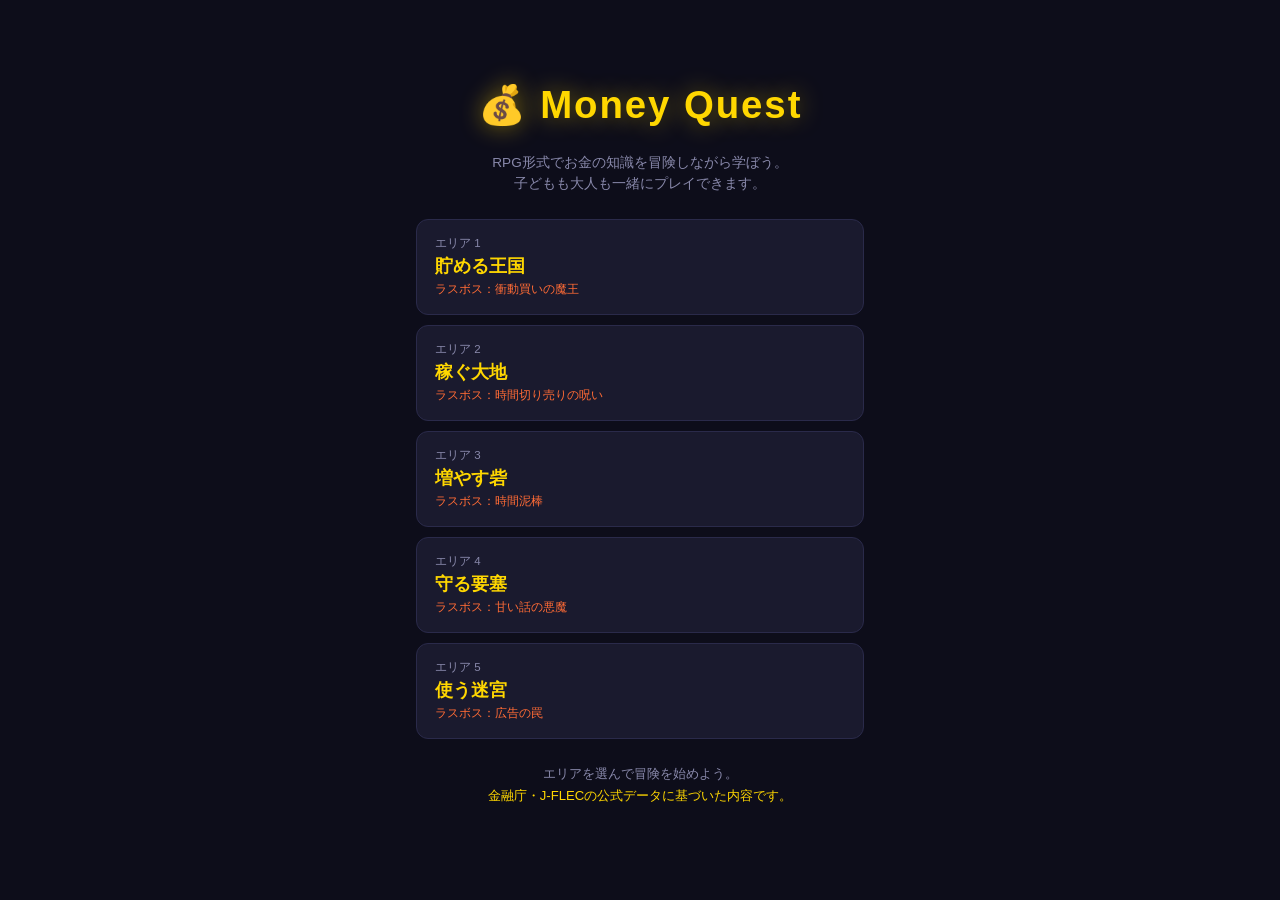
<file: index.html>
<!DOCTYPE html>
<html lang="ja">
<head>
  <meta charset="UTF-8">
  <meta name="viewport" content="width=device-width, initial-scale=1.0">
  <title>Money Quest｜お金の冒険で金融リテラシーを身につけよう</title>
  <meta name="description" content="RPG形式でお金の知識を学ぶゲーム。子どもも大人も一緒に冒険できます。">
  <link rel="stylesheet" href="css/style.css">
</head>
<body>
  <main id="app"></main>
  <script src="js/data/area1.js"></script>
  <script src="js/data/area2.js"></script>
  <script src="js/data/area3.js"></script>
  <script src="js/data/area4.js"></script>
  <script src="js/data/area5.js"></script>
  <script src="js/engine.js"></script>
  <!-- Cloudflare Web Analytics --><script type='module' src='https://static.cloudflareinsights.com/beacon.min.js' data-cf-beacon='{"token": "0076693f7971437380e34e2eecd9d37e"}'></script><!-- End Cloudflare Web Analytics -->
</body>
</html>
</file>
<file: css/style.css>
:root {
  --bg: #0d0d1a;
  --surface: #1a1a2e;
  --surface2: #16213e;
  --accent: #ffd700;
  --accent2: #ff6b35;
  --text: #e8e8f0;
  --text-muted: #8888aa;
  --success: #4ade80;
  --danger: #f87171;
  --border: #2a2a4a;
  --radius: 12px;
}

* { box-sizing: border-box; margin: 0; padding: 0; }

body {
  background: var(--bg);
  color: var(--text);
  font-family: 'Hiragino Kaku Gothic ProN', 'Hiragino Sans', 'Meiryo', sans-serif;
  min-height: 100dvh;
  display: flex;
  justify-content: center;
}

#app {
  width: 100%;
  max-width: 480px;
  min-height: 100dvh;
}

.screen {
  min-height: 100dvh;
  display: flex;
  flex-direction: column;
  padding: 20px 16px 32px;
  animation: fadeIn 0.3s ease;
}

@keyframes fadeIn {
  from { opacity: 0; transform: translateY(6px); }
  to   { opacity: 1; transform: translateY(0); }
}

/* ---- Area Select Grid ---- */
.area-select-grid {
  display: flex;
  flex-direction: column;
  gap: 10px;
  width: 100%;
}

.area-card {
  background: var(--surface);
  border: 1px solid var(--border);
  border-radius: var(--radius);
  padding: 16px 18px;
  text-align: left;
  cursor: pointer;
  width: 100%;
  font-family: inherit;
  transition: border-color 0.15s, background 0.15s;
  -webkit-tap-highlight-color: transparent;
}

.area-card:active { background: var(--surface2); }
.area-card:not(.area-card--locked):hover { border-color: var(--accent); }

.area-card--locked {
  opacity: 0.4;
  cursor: default;
}

.area-card-num  { font-size: 0.72rem; color: var(--text-muted); margin-bottom: 3px; }
.area-card-name { font-size: 1.1rem; font-weight: 700; color: var(--accent); margin-bottom: 3px; }
.area-card-boss { font-size: 0.78rem; color: var(--accent2); }

/* ---- Title ---- */
.title-screen {
  align-items: center;
  justify-content: center;
  gap: 24px;
  text-align: center;
}

.game-logo {
  font-size: 2.4rem;
  font-weight: 900;
  color: var(--accent);
  letter-spacing: 0.05em;
  text-shadow: 0 0 24px rgba(255,215,0,0.45);
}

.game-tagline {
  font-size: 0.85rem;
  color: var(--text-muted);
  line-height: 1.6;
}

.area-badge {
  background: var(--surface);
  border: 1px solid var(--border);
  border-radius: var(--radius);
  padding: 18px 24px;
  width: 100%;
}

.area-badge .label { font-size: 0.72rem; color: var(--text-muted); margin-bottom: 4px; }
.area-badge .name  { font-size: 1.3rem; font-weight: 700; color: var(--accent); }
.area-badge .boss  { font-size: 0.8rem; color: var(--accent2); margin-top: 4px; }

.start-note {
  font-size: 0.82rem;
  color: var(--text-muted);
  line-height: 1.65;
}

.start-note span { color: var(--accent); }

/* ---- Story Header ---- */
.story-header {
  display: flex;
  align-items: center;
  gap: 10px;
  padding: 10px 14px;
  background: var(--surface);
  border-radius: var(--radius);
  margin-bottom: 14px;
  flex-shrink: 0;
}

.gold-display {
  font-size: 1rem;
  font-weight: 700;
  color: var(--accent);
  white-space: nowrap;
}

.progress-wrap { flex: 1; }

.progress-track {
  background: var(--surface2);
  border-radius: 99px;
  height: 6px;
  overflow: hidden;
}

.progress-fill {
  background: var(--accent);
  height: 100%;
  border-radius: 99px;
  transition: width 0.4s ease;
}

.scene-count { font-size: 0.72rem; color: var(--text-muted); white-space: nowrap; }

/* ---- Dialogue ---- */
.dialogue-box {
  background: var(--surface);
  border: 1px solid var(--border);
  border-radius: var(--radius);
  padding: 20px;
  flex: 1;
  display: flex;
  flex-direction: column;
  gap: 12px;
  margin-bottom: 14px;
}

.speaker-name {
  font-size: 0.75rem;
  font-weight: 700;
  color: var(--accent);
  letter-spacing: 0.08em;
  text-transform: uppercase;
}

.speaker-name.narrator { color: var(--text-muted); }

.dialogue-text {
  font-size: 1rem;
  line-height: 1.75;
  white-space: pre-wrap;
}

.info-box {
  background: var(--surface2);
  border-left: 3px solid var(--accent);
  border-radius: 0 8px 8px 0;
  padding: 10px 14px;
  font-size: 0.83rem;
  color: var(--accent);
  line-height: 1.55;
}

.gold-change {
  font-size: 0.9rem;
  font-weight: 700;
  text-align: center;
  padding: 8px 12px;
  border-radius: 8px;
}

.gold-change.plus  { color: var(--success); background: rgba(74,222,128,0.12); }
.gold-change.minus { color: var(--danger);  background: rgba(248,113,113,0.12); }

/* ---- Buttons ---- */
.btn {
  display: block;
  width: 100%;
  padding: 14px 16px;
  border: none;
  border-radius: var(--radius);
  font-size: 1rem;
  font-family: inherit;
  cursor: pointer;
  transition: opacity 0.15s, transform 0.1s;
  text-align: center;
  font-weight: 600;
  -webkit-tap-highlight-color: transparent;
  text-decoration: none;
}

.btn:active { transform: scale(0.97); opacity: 0.85; }

.btn-primary { background: var(--accent); color: #000; }

.btn-choice {
  background: var(--surface2);
  color: var(--text);
  border: 1px solid var(--border);
  text-align: left;
}

.btn-choice:disabled { cursor: default; }

.btn-next {
  background: var(--surface2);
  color: var(--text-muted);
  border: 1px solid var(--border);
}

.btn-ghost {
  background: transparent;
  color: var(--text-muted);
  border: 1px solid var(--border);
  font-size: 0.9rem;
}

.choices { display: flex; flex-direction: column; gap: 10px; }

/* ---- Boss ---- */
.boss-header {
  text-align: center;
  padding: 16px 0 20px;
  flex-shrink: 0;
}

.boss-name {
  font-size: 1.25rem;
  font-weight: 900;
  color: var(--danger);
  text-shadow: 0 0 16px rgba(248,113,113,0.5);
  margin-bottom: 10px;
}

.boss-hp-track {
  background: var(--surface2);
  border-radius: 99px;
  height: 10px;
  overflow: hidden;
  margin-bottom: 6px;
}

.boss-hp-fill {
  background: linear-gradient(90deg, var(--danger), #ff4444);
  height: 100%;
  border-radius: 99px;
  transition: width 0.5s ease;
}

.boss-hp-label { font-size: 0.72rem; color: var(--text-muted); }

.q-counter {
  font-size: 0.8rem;
  color: var(--text-muted);
  text-align: center;
  margin-bottom: 10px;
}

.question-box {
  background: var(--surface);
  border: 1px solid var(--border);
  border-radius: var(--radius);
  padding: 20px;
  font-size: 1rem;
  font-weight: 600;
  line-height: 1.65;
  margin-bottom: 14px;
  flex-shrink: 0;
}

.result-block {
  display: flex;
  flex-direction: column;
  gap: 10px;
  margin-bottom: 14px;
}

.choice-result {
  padding: 10px 14px;
  border-radius: 8px;
  font-size: 0.88rem;
  font-weight: 700;
  line-height: 1.5;
}

.choice-result.correct { background: rgba(74,222,128,0.12);  border-left: 3px solid var(--success); color: var(--success); }
.choice-result.wrong   { background: rgba(248,113,113,0.12); border-left: 3px solid var(--danger);  color: var(--danger); }

.explanation {
  font-size: 0.83rem;
  color: var(--text-muted);
  line-height: 1.6;
  padding: 10px 14px;
  background: var(--surface2);
  border-radius: 8px;
}

/* ---- Clear ---- */
.clear-screen {
  align-items: center;
  text-align: center;
  gap: 18px;
}

.clear-title {
  font-size: 2rem;
  font-weight: 900;
  color: var(--accent);
  text-shadow: 0 0 20px rgba(255,215,0,0.5);
}

.clear-sub { font-size: 0.85rem; color: var(--text-muted); }

.stat-card {
  background: var(--surface);
  border: 1px solid var(--border);
  border-radius: var(--radius);
  padding: 18px 20px;
  width: 100%;
}

.stat-card .label { font-size: 0.75rem; color: var(--text-muted); margin-bottom: 4px; }
.stat-card .value { font-size: 2rem; font-weight: 700; color: var(--accent); }

.knowledge-list {
  background: var(--surface);
  border-radius: var(--radius);
  padding: 16px;
  width: 100%;
  text-align: left;
}

.knowledge-list h3 { font-size: 0.78rem; color: var(--text-muted); margin-bottom: 10px; letter-spacing: 0.06em; }

.knowledge-item {
  font-size: 0.88rem;
  padding: 7px 0;
  border-bottom: 1px solid var(--border);
  line-height: 1.5;
}

.knowledge-item:last-child { border: none; }
.knowledge-item::before { content: '✓ '; color: var(--success); }

.maker-card {
  background: var(--surface);
  border: 1px solid var(--accent);
  border-radius: var(--radius);
  padding: 18px;
  width: 100%;
}

.maker-card .label { font-size: 0.75rem; color: var(--text-muted); margin-bottom: 8px; }

.maker-card p { font-size: 0.9rem; line-height: 1.6; margin: 0 0 10px; }

.maker-card a {
  color: var(--accent);
  font-weight: 700;
  font-size: 0.95rem;
  text-decoration: none;
  display: block;
}
</file>
